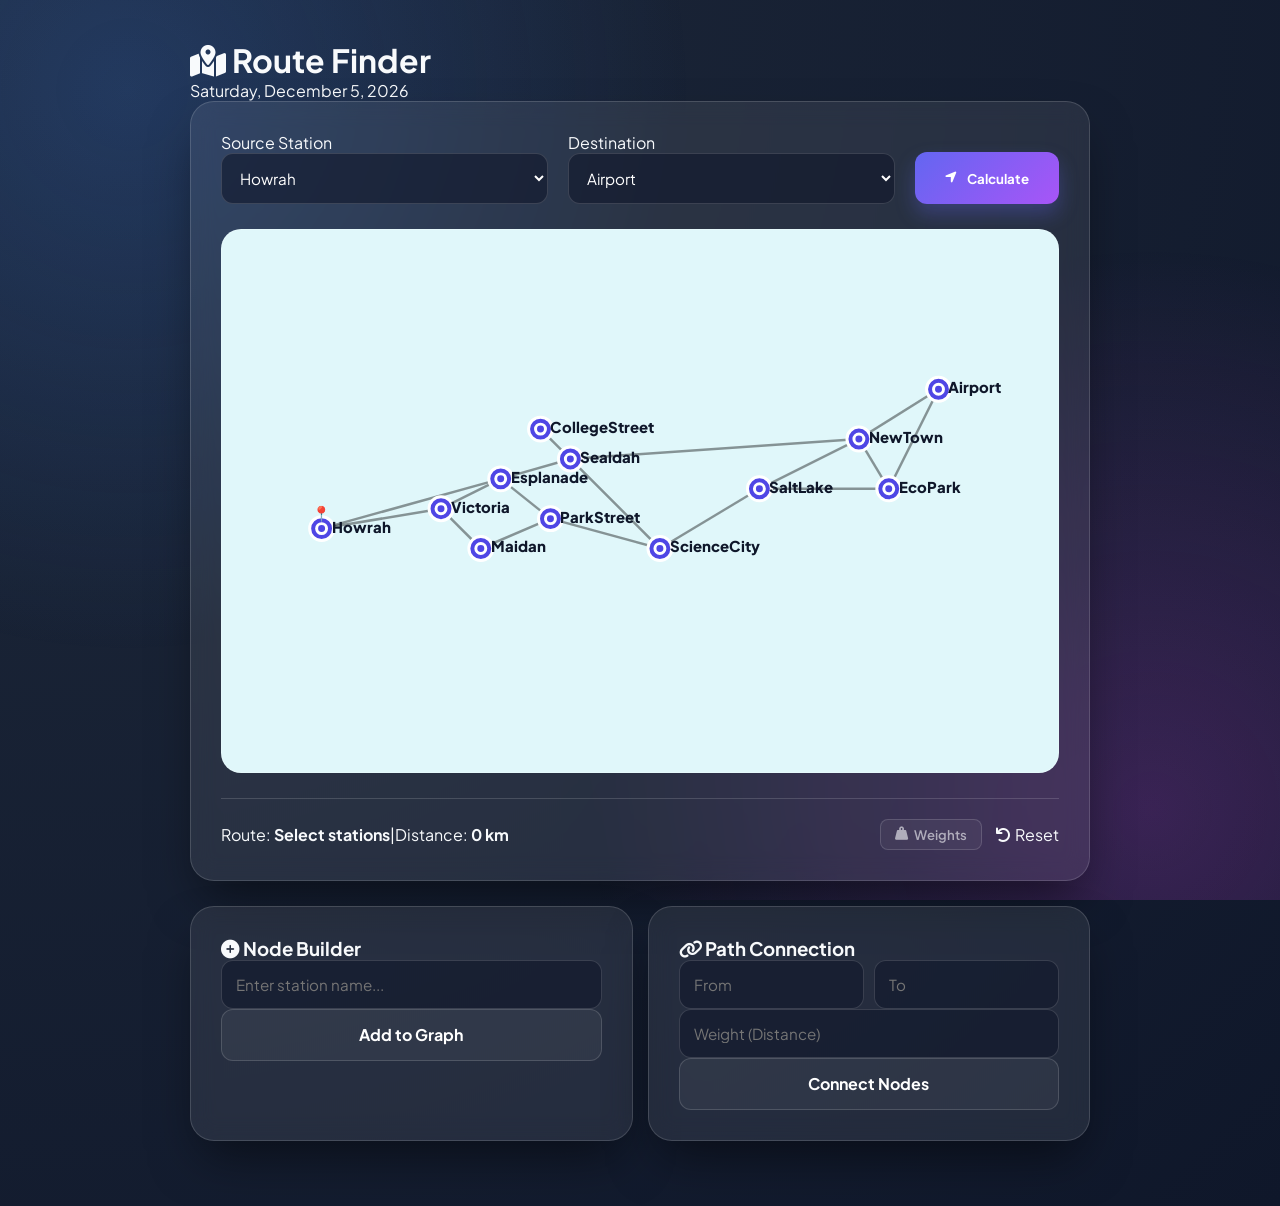
<file: index.html>
<!DOCTYPE html>
<html lang="en">
<head>
    <meta charset="UTF-8" />
    <meta name="viewport" content="width=device-width, initial-scale=1.0">
    <title>Kolkata Route Pro | Light Edition</title>

    <link href="https://fonts.googleapis.com/css2?family=Inter:wght@300;400;600&display=swap" rel="stylesheet">
    <link rel="stylesheet" href="https://cdnjs.cloudflare.com/ajax/libs/font-awesome/6.0.0/css/all.min.css">

    <!-- External CSS -->
    <link rel="stylesheet" href="style.css">
</head>

<body>

<div class="container">
    <header>
        <h1><i class="fas fa-map-location-dot"></i> Route Finder</h1>
        <div class="date-info" id="current-date">Wednesday, February 4, 2026</div>
    </header>

    <section class="glass-card">
        <div class="search-bar">
            <div class="input-group">
                <label>Source Station</label>
                <select id="source"></select>
            </div>

            <div class="input-group">
                <label>Destination</label>
                <select id="destination"></select>
            </div>

            <button class="btn-calculate" onclick="findPath()">
                <i class="fas fa-location-arrow"></i> Calculate
            </button>
        </div>

        <div class="map-wrapper">
            <svg id="map" viewBox="0 0 800 500" preserveAspectRatio="xMidYMid meet"></svg>
        </div>

        <div class="results-footer">
            <span>Route: <strong id="output">Select stations</strong></span>
            <span class="divider">|</span>
            <span>Distance: <strong id="distance-val">0 km</strong></span>
            <span style="margin-left:auto; display:flex; align-items:center; gap:14px;">
                <button class="btn-weights" id="toggleWeightsBtn" onclick="toggleWeights()">
                    <i class="fas fa-weight-hanging"></i> Weights
                </button>
                <span style="cursor:pointer;" onclick="location.reload()">
                    <i class="fas fa-undo"></i> Reset
                </span>
            </span>
        </div>
    </section>

    <div class="builder-grid">
        <div class="glass-card">
            <h3 class="section-title"><i class="fas fa-circle-plus"></i> Node Builder</h3>
            <div class="flex-col">
                <input type="text" id="nodeName" placeholder="Enter station name..." />
                <button class="btn-add" onclick="addNode()">Add to Graph</button>
            </div>
        </div>

        <div class="glass-card">
            <h3 class="section-title"><i class="fas fa-link"></i> Path Connection</h3>
            <div class="flex-col">
                <div style="display:flex; gap:10px;">
                    <input type="text" id="fromNode" placeholder="From" />
                    <input type="text" id="toNode" placeholder="To" />
                </div>
                <input type="number" id="weight" placeholder="Weight (Distance)" />
                <button class="btn-add" onclick="addEdge()">Connect Nodes</button>
            </div>
        </div>
    </div>
</div>

<script src="script.js"></script>
<script>
    const d = new Date();
    document.getElementById('current-date').innerText =
        d.toLocaleDateString('en-US', {
            weekday: 'long',
            year: 'numeric',
            month: 'long',
            day: 'numeric'
        });
</script>

</body>
</html>
</file>
<file: style.css>
@import url('https://fonts.googleapis.com/css2?family=Plus+Jakarta+Sans:wght@400;600;800&display=swap');

:root {
    --bg-mesh: radial-gradient(at 0% 0%, #1e293b 0%, #0f172a 100%);
    --accent-purple: #d946ef;
    --accent-blue: #3b82f6;
    --glass-bg: rgba(255, 255, 255, 0.08);
    --glass-border: rgba(255, 255, 255, 0.15);
    
    --map-light-bg: #e0f7fa; 
    --distance-red: #ff3131; 
    --text-bright: #f8fafc;
}

* {
    margin: 0;
    padding: 0;
    box-sizing: border-box;
    font-family: 'Plus Jakarta Sans', sans-serif;
}

body {
    min-height: 100vh;
    background: var(--bg-mesh);
    display: flex;
    justify-content: center;
    padding: 40px 20px;
    color: var(--text-bright);
    position: relative;
    overflow-x: hidden;
}

body::before {
    content: "";
    position: fixed;
    top: 0; left: 0; width: 100%; height: 100%;
    background: 
        radial-gradient(circle at 10% 10%, rgba(59, 130, 246, 0.2), transparent 40%),
        radial-gradient(circle at 90% 90%, rgba(217, 70, 239, 0.2), transparent 40%);
    z-index: -1;
}

.container {
    width: 100%;
    max-width: 900px;
}

.glass-card {
    background: var(--glass-bg);
    backdrop-filter: blur(12px);
    -webkit-backdrop-filter: blur(12px);
    border: 1px solid var(--glass-border);
    border-radius: 24px;
    padding: 30px;
    box-shadow: 0 25px 50px -12px rgba(0, 0, 0, 0.5);
    margin-bottom: 25px;
}

.search-bar {
    display: grid;
    grid-template-columns: 1fr 1fr auto;
    gap: 20px;
    align-items: flex-end;
    margin-bottom: 25px;
}

select, input {
    width: 100%;
    padding: 14px;
    border-radius: 12px;
    border: 1px solid var(--glass-border);
    background: rgba(15, 23, 42, 0.6);
    color: white;
    font-size: 0.95rem;
}

/* --- SHARED BUTTON STYLE --- */
.btn-calculate, .btn-add, .btn-connect {
    height: 52px;
    border-radius: 12px;
    font-weight: 700;
    cursor: pointer;
    transition: all 0.3s ease;
    display: flex;
    align-items: center;
    justify-content: center;
    gap: 10px;
    border: none;
    color: white;
}

/* Calculate Button (Purple/Indigo) */
.btn-calculate {
    background: linear-gradient(135deg, #6366f1 0%, #a855f7 100%);
    padding: 0 30px;
    box-shadow: 0 10px 20px rgba(99, 102, 241, 0.3);
}

/* --- NEW BUILDER BUTTONS (LARGE & MODERN) --- */
.builder-grid {
    display: grid;
    grid-template-columns: 1fr 1fr;
    gap: 15px;
    margin-top: 20px;
}

.btn-add, .btn-connect {
    background: rgba(255, 255, 255, 0.05);
    border: 1px solid var(--glass-border);
    width: 100%; /* Makes them large and fills the grid */
    font-size: 1rem;
}

.btn-add:hover, .btn-connect:hover {
    background: rgba(255, 255, 255, 0.15);
    border-color: var(--accent-blue);
    transform: translateY(-2px);
}

.btn-calculate:hover {
    transform: translateY(-2px);
    filter: brightness(1.2);
}

/* --- MAP AREA --- */
.map-wrapper {
    background: var(--map-light-bg); 
    border-radius: 20px;
    margin: 25px 0;
    padding: 20px;
    min-height: 380px;
    position: relative;
    border: 1px solid rgba(255, 255, 255, 0.2);
}

#map circle { fill: #4f46e5; stroke: #fff; stroke-width: 3; }
#map line { stroke: black; stroke-width: 2.5; opacity: 0.4; transition: 0.5s; }
#map text { fill: #0f172a; font-weight: 800; font-size: 15px; }

#map line.active-route {
    stroke: var(--distance-red) !important;
    stroke-width: 6;
    opacity: 1;
    filter: drop-shadow(0 0 5px rgba(255, 49, 49, 0.8));
}

#map circle.active-node {
    fill: var(--distance-red) !important;
    r: 9;
}

.results-footer {
    display: flex;
    justify-content: space-between;
    align-items: center;
    padding-top: 20px;
    border-top: 1px solid var(--glass-border);
}

.distance-value {
    color: var(--distance-red);
    font-weight: 800;
    font-size: 1.5rem;
}

.btn-weights {
    display: inline-flex;
    align-items: center;
    gap: 6px;
    padding: 6px 14px;
    border-radius: 8px;
    border: 1px solid var(--glass-border);
    background: rgba(255, 255, 255, 0.05);
    color: rgba(248, 250, 252, 0.6);
    font-size: 0.82rem;
    font-weight: 600;
    cursor: pointer;
    transition: all 0.25s ease;
}

.btn-weights:hover {
    background: rgba(255, 255, 255, 0.1);
    color: var(--text-bright);
    border-color: rgba(255,255,255,0.3);
}

.btn-weights.active {
    background: rgba(99, 102, 241, 0.2);
    border-color: #6366f1;
    color: #a5b4fc;
}

.weight-label {
    pointer-events: none;
    user-select: none;
}

/* --- MOBILE RESPONSIVE OVERRIDES --- */

@media (max-width: 768px) {
    body {
        padding: 15px 10px;
    }

    .container {
        max-width: 100%;
    }

    /* Stack Source, Destination, and Calculate Button */
    .search-bar {
        grid-template-columns: 1fr; /* 1 column instead of 3 */
        gap: 12px;
    }

    /* Stack Add Node and Connect Buttons */
    .builder-grid {
        grid-template-columns: 1fr;
        gap: 10px;
    }

    .glass-card {
        padding: 15px;
        border-radius: 18px;
    }

    /* Map Responsive Scaling */
    .map-wrapper {
        padding: 5px;
        min-height: auto;
        overflow: hidden;
    }

    #map {
        width: 100%;
        height: auto; /* Scales proportionally */
        max-height: 60vh;
        display: block;
    }

    /* Make text slightly smaller for mobile labels */
    #map text {
        font-size: 18px; 
    }

    /* Footer adjustments */
    .results-footer {
        flex-direction: column;
        gap: 15px;
        text-align: center;
    }

    .btn-calculate {
        width: 100%;
        margin-top: 10px;
    }
}

@media (max-width: 480px) {
    h1 {
        font-size: 1.5rem;
    }
    
    .distance-value {
        font-size: 1.2rem;
    }
}
</file>
